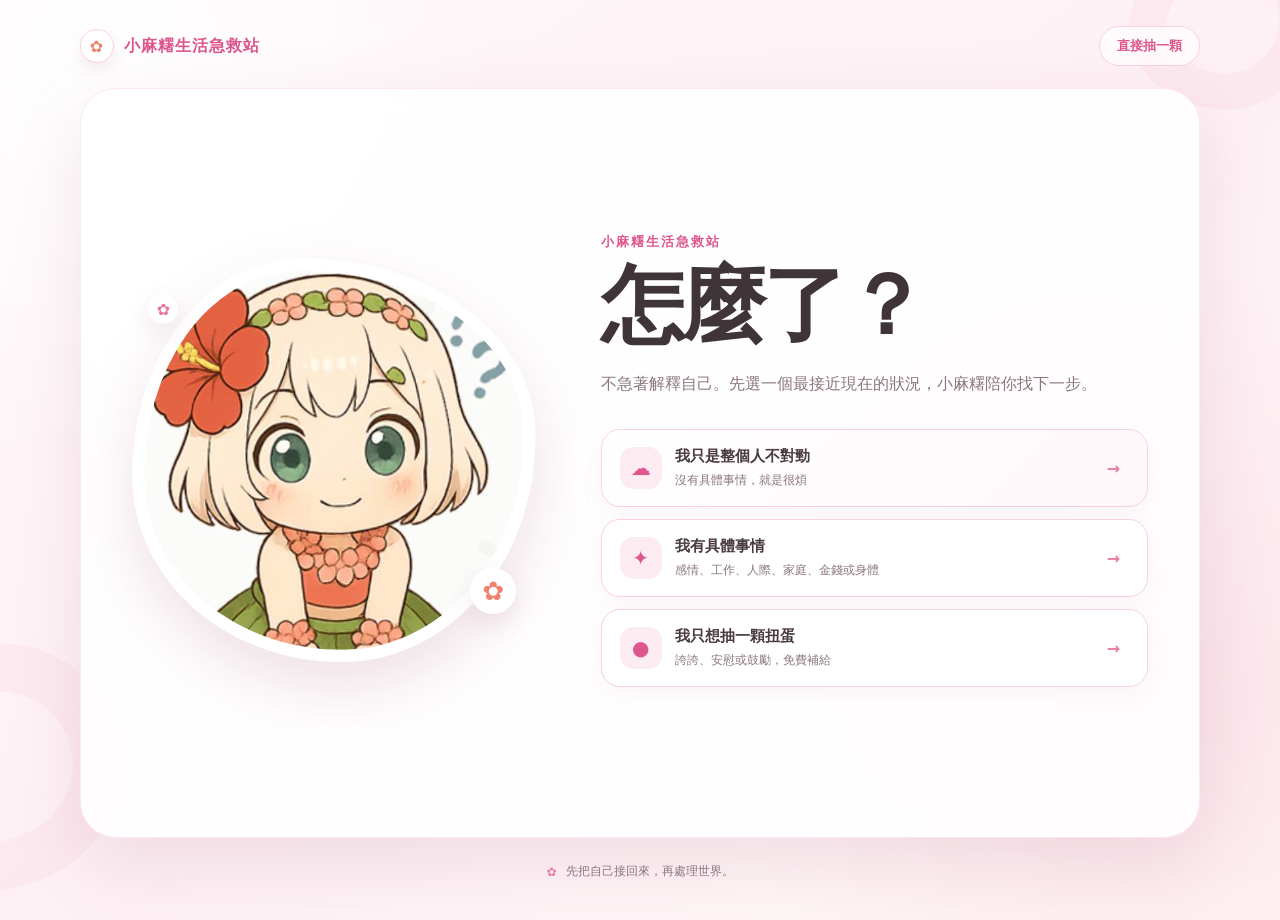
<file: index.html>
<!doctype html>
<html lang="zh-TW">
  <head>
    <meta charset="utf-8" />
    <meta name="viewport" content="width=device-width, initial-scale=1" />
    <meta
      name="description"
      content="先把自己接回來，再處理世界。小麻糬陪你找下一步。"
    />
    <title>小麻糬生活急救站｜怎麼了？</title>
    <link rel="stylesheet" href="styles.css" />
  </head>
  <body>
    <main class="site-shell">
      <div class="petal petal-one" aria-hidden="true"></div>
      <div class="petal petal-two" aria-hidden="true"></div>

      <header class="topbar">
        <button class="brand" id="home-button" aria-label="回到首頁">
          <span class="brand-mark">✿</span>
          <span>小麻糬生活急救站</span>
        </button>
        <a class="gacha-link" href="gacha.html">直接抽一顆</a>
      </header>

      <section class="app-card" id="app" aria-live="polite"></section>

      <footer>
        <span>✿</span>
        <p>先把自己接回來，再處理世界。</p>
      </footer>
    </main>
    <script src="app.js"></script>
  </body>
</html>
</file>
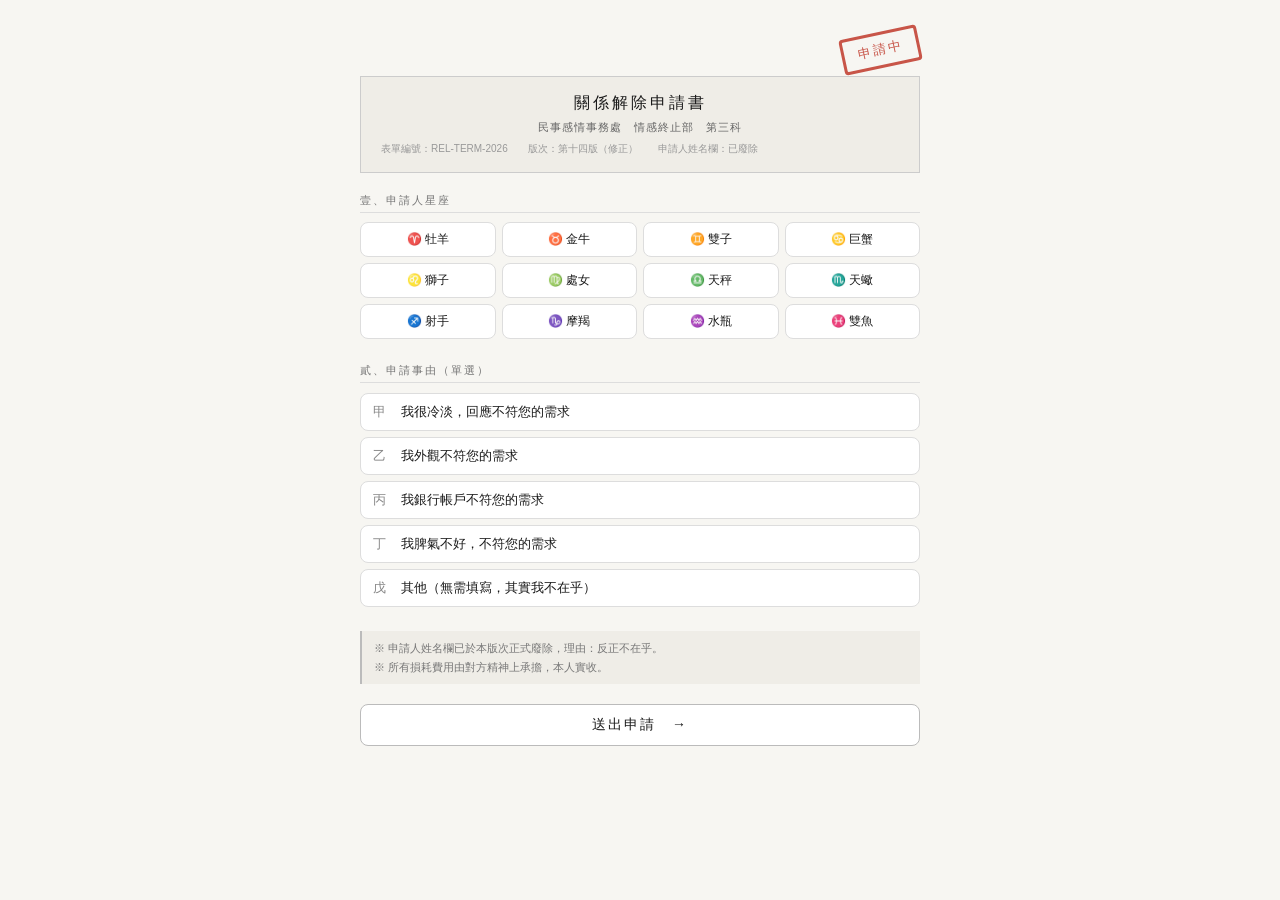
<file: breakup.html>
<!DOCTYPE html>
<html lang="zh-TW">
<head>
<meta charset="UTF-8">
<meta name="viewport" content="width=device-width, initial-scale=1.0">
<title>關係解除申請系統</title>
<style>
*, *::before, *::after { box-sizing: border-box; margin: 0; padding: 0; }
body {
  font-family: -apple-system, BlinkMacSystemFont, "Noto Sans TC", "PingFang TC", sans-serif;
  background: #f7f6f2;
  color: #1a1a1a;
  min-height: 100vh;
  padding: 2rem 1rem;
}
.wrap { max-width: 560px; margin: 0 auto; }
.stamp-area { display: flex; justify-content: flex-end; margin-bottom: 0.5rem; }
.stamp {
  display: inline-block;
  border: 3px solid #c0392b;
  color: #c0392b;
  font-size: 13px;
  font-weight: 500;
  padding: 6px 14px;
  border-radius: 4px;
  transform: rotate(-12deg);
  letter-spacing: 2px;
  opacity: 0.85;
}
.doc-header {
  border: 0.5px solid #ccc;
  padding: 1rem 1.25rem;
  margin-bottom: 1.25rem;
  background: #efede7;
}
.doc-title { font-size: 16px; font-weight: 500; letter-spacing: 3px; text-align: center; margin-bottom: 0.4rem; }
.doc-sub { font-size: 11px; color: #666; text-align: center; letter-spacing: 1px; }
.doc-no { font-size: 10px; color: #999; margin-top: 0.4rem; }
.section { margin-bottom: 1.5rem; }
.section-label { font-size: 11px; color: #777; letter-spacing: 2px; margin-bottom: 0.6rem; border-bottom: 0.5px solid #ddd; padding-bottom: 4px; }
.sign-grid { display: grid; grid-template-columns: repeat(4, 1fr); gap: 6px; }
.sign-btn {
  padding: 8px 4px; font-size: 12px;
  border: 0.5px solid #ddd; border-radius: 8px;
  background: #fff; color: #1a1a1a;
  cursor: pointer; text-align: center;
  transition: background 0.15s;
}
.sign-btn:hover { background: #efede7; }
.sign-btn.selected { border-color: #999; background: #efede7; font-weight: 500; }
.reason-list { display: flex; flex-direction: column; gap: 6px; }
.reason-opt {
  display: flex; align-items: flex-start; gap: 10px;
  padding: 9px 12px; border: 0.5px solid #ddd; border-radius: 8px;
  cursor: pointer; background: #fff; font-size: 13px; color: #1a1a1a; text-align: left;
  transition: background 0.15s;
}
.reason-opt:hover { background: #efede7; }
.reason-opt.selected { border-color: #999; background: #efede7; }
.reason-code { font-weight: 500; min-width: 18px; color: #888; }
.notice-box {
  background: #efede7; border-left: 2px solid #bbb;
  padding: 8px 12px; font-size: 11px; color: #777; line-height: 1.7; margin-bottom: 1.25rem;
}
.submit-btn {
  width: 100%; padding: 11px; font-size: 14px; letter-spacing: 2px;
  border: 0.5px solid #bbb; border-radius: 8px;
  background: #fff; color: #1a1a1a; cursor: pointer; transition: background 0.15s;
}
.submit-btn:hover { background: #efede7; }
.loading-msg { text-align: center; font-size: 13px; color: #666; padding: 2rem 0; display: none; }
.spinner {
  display: inline-block; width: 14px; height: 14px;
  border: 2px solid #ddd; border-top-color: #888;
  border-radius: 50%; animation: spin 0.8s linear infinite;
  vertical-align: middle; margin-right: 8px;
}
@keyframes spin { to { transform: rotate(360deg); } }
.result-card {
  border: 0.5px solid #ccc; border-radius: 12px;
  padding: 1.5rem; background: #fff; display: none;
}
.result-title { font-size: 14px; font-weight: 500; letter-spacing: 2px; margin-bottom: 1rem; text-align: center; }
.result-msg {
  font-size: 13px; color: #666; line-height: 1.9; text-align: center;
  margin-bottom: 1.25rem; border-bottom: 0.5px solid #eee; padding-bottom: 1rem; white-space: pre-line;
}
.bill-title { font-size: 11px; letter-spacing: 2px; color: #777; margin-bottom: 0.75rem; }
.bill-row {
  display: flex; justify-content: space-between; align-items: center;
  font-size: 12px; padding: 6px 0; border-bottom: 0.5px dashed #eee; color: #1a1a1a;
}
.bill-qty { color: #888; }
.extra-block { margin-top: 0.75rem; display: none; }
.extra-label { font-size: 11px; color: #888; letter-spacing: 1px; margin-bottom: 0.4rem; }
.extra-row {
  display: flex; justify-content: space-between;
  font-size: 12px; padding: 6px 0; border-bottom: 0.5px dashed #eee; color: #888;
}
.total-row { display: flex; justify-content: space-between; font-size: 13px; font-weight: 500; margin-top: 0.75rem; padding-top: 0.5rem; }
.stamp-final { text-align: center; margin-top: 1rem; }
.case-no { font-size: 10px; color: #aaa; text-align: right; margin-top: 1rem; letter-spacing: 1px; }

.award-card {
  display: none;
  border: 2px solid #b8860b;
  border-radius: 12px;
  padding: 2rem 1.5rem;
  text-align: center;
  background: #fffdf5;
  margin-top: 0;
}
.award-top { font-size: 11px; letter-spacing: 3px; color: #b8860b; margin-bottom: 0.75rem; }
.award-title { font-size: 28px; font-weight: 500; letter-spacing: 4px; color: #7a5c00; margin-bottom: 0.5rem; }
.award-sub { font-size: 12px; color: #b8860b; letter-spacing: 2px; margin-bottom: 1rem; }
.award-body { font-size: 12px; color: #888; line-height: 1.9; margin-bottom: 1.25rem; }
.award-seal {
  display: inline-block;
  border: 2px solid #b8860b;
  color: #b8860b;
  font-size: 12px;
  padding: 6px 16px;
  border-radius: 4px;
  letter-spacing: 2px;
  transform: rotate(-5deg);
}
.award-case { font-size: 10px; color: #bbb; margin-top: 1rem; }
</style>
</head>
<body>
<div class="wrap">

  <div id="form-section">
    <div class="stamp-area"><span class="stamp">申請中</span></div>
    <div class="doc-header">
      <div class="doc-title">關係解除申請書</div>
      <div class="doc-sub">民事感情事務處　情感終止部　第三科</div>
      <div class="doc-no">表單編號：REL-TERM-2026　　版次：第十四版（修正）　　申請人姓名欄：已廢除</div>
    </div>

    <div class="section">
      <div class="section-label">壹、申請人星座</div>
      <div class="sign-grid">
        <button class="sign-btn" data-sign="牡羊" onclick="selectSign(this)">♈ 牡羊</button>
        <button class="sign-btn" data-sign="金牛" onclick="selectSign(this)">♉ 金牛</button>
        <button class="sign-btn" data-sign="雙子" onclick="selectSign(this)">♊ 雙子</button>
        <button class="sign-btn" data-sign="巨蟹" onclick="selectSign(this)">♋ 巨蟹</button>
        <button class="sign-btn" data-sign="獅子" onclick="selectSign(this)">♌ 獅子</button>
        <button class="sign-btn" data-sign="處女" onclick="selectSign(this)">♍ 處女</button>
        <button class="sign-btn" data-sign="天秤" onclick="selectSign(this)">♎ 天秤</button>
        <button class="sign-btn" data-sign="天蠍" onclick="selectSign(this)">♏ 天蠍</button>
        <button class="sign-btn" data-sign="射手" onclick="selectSign(this)">♐ 射手</button>
        <button class="sign-btn" data-sign="摩羯" onclick="selectSign(this)">♑ 摩羯</button>
        <button class="sign-btn" data-sign="水瓶" onclick="selectSign(this)">♒ 水瓶</button>
        <button class="sign-btn" data-sign="雙魚" onclick="selectSign(this)">♓ 雙魚</button>
      </div>
    </div>

    <div class="section">
      <div class="section-label">貳、申請事由（單選）</div>
      <div class="reason-list">
        <button class="reason-opt" data-code="A" onclick="selectReason(this)">
          <span class="reason-code">甲</span><span>我很冷淡，回應不符您的需求</span>
        </button>
        <button class="reason-opt" data-code="B" onclick="selectReason(this)">
          <span class="reason-code">乙</span><span>我外觀不符您的需求</span>
        </button>
        <button class="reason-opt" data-code="C" onclick="selectReason(this)">
          <span class="reason-code">丙</span><span>我銀行帳戶不符您的需求</span>
        </button>
        <button class="reason-opt" data-code="D" onclick="selectReason(this)">
          <span class="reason-code">丁</span><span>我脾氣不好，不符您的需求</span>
        </button>
        <button class="reason-opt" data-code="E" onclick="selectReason(this)">
          <span class="reason-code">戊</span><span>其他（無需填寫，其實我不在乎）</span>
        </button>
      </div>
    </div>

    <div class="notice-box">
      ※ 申請人姓名欄已於本版次正式廢除，理由：反正不在乎。<br>
      ※ 所有損耗費用由對方精神上承擔，本人實收。
    </div>

    <button class="submit-btn" onclick="submitForm()">送出申請　→</button>
  </div>

  <div class="loading-msg" id="loading">
    <div><span class="spinner"></span>審核中，請稍候⋯⋯</div>
    <div style="font-size:11px; color:#aaa; margin-top:8px;">系統正在調閱對方的精神狀態紀錄</div>
  </div>

  <div class="result-card" id="result-card">
    <div class="result-title">民事感情事務處　核准通知</div>
    <div class="result-msg">您好，已收到您的申請。
感謝您這段時間的陪伴與支持，
祝您未來一切順心愉快。</div>

    <div class="bill-title">附件一：本次關係損耗結算明細</div>
    <div class="bill-row"><span>家族排列</span><span class="bill-qty">×2</span></div>
    <div class="bill-row"><span>情緒修復</span><span class="bill-qty">×3</span></div>
    <div class="bill-row"><span>腦內 debug</span><span class="bill-qty">×17</span></div>
    <div class="bill-row"><span>對人類失去信心</span><span class="bill-qty">×1</span></div>

    <div class="extra-block" id="extra-block">
      <div class="extra-label" id="extra-label"></div>
      <div class="extra-row">
        <span id="extra-name"></span>
        <span id="extra-qty"></span>
      </div>
    </div>

    <div class="total-row">
      <span>總損耗</span>
      <span>無法以金錢衡量</span>
    </div>
    <div class="stamp-final">
      <span class="stamp" style="color:#2d6a4f; border-color:#2d6a4f; transform:rotate(-5deg); display:inline-block; margin-top:0.75rem;">核准</span>
    </div>
    <div class="case-no" id="case-no"></div>
  </div>

  <div class="award-card" id="award-card">
    <div class="award-top">民事感情事務處　特別表彰</div>
    <div class="award-title">最佳男友</div>
    <div class="award-sub">榮譽獎狀</div>
    <div class="award-body">
      茲證明　申請人　星座優良、品行端正、<br>
      情緒穩定、財務透明、不需要精神餵奶，<br>
      實屬難得之珍稀物種。<br><br>
      本處特此表彰，並退還全數損耗費用。<br>
      祝　繼續優秀。
    </div>
    <div class="award-seal">蓋章認證</div>
    <div class="award-case" id="award-case-no"></div>
  </div>

</div>
<script>
let selectedSign = null;
let selectedCode = null;

const signConfig = {
  '雙子': { name: '精神混亂附加費', qty: 6 },
  '天秤': { name: '精神混亂附加費', qty: 3 },
  '水瓶': { name: '精神混亂附加費', qty: 3 },
  '牡羊': { name: '精神餵奶費', qty: 6 },
  '巨蟹': { name: '精神餵奶費', qty: 6 },
  '雙魚': { name: '精神餵奶費', qty: 6 },
  '金牛': { name: '監禁費', qty: 2 },
  '獅子': { name: '監禁費', qty: 5 },
  '天蠍': { name: '監禁費', qty: 9 },
  '射手': { name: '徵信社找人費', qty: 3 },
  '摩羯': null,
  '處女': null,
};

function selectSign(el) {
  document.querySelectorAll('.sign-btn').forEach(b => b.classList.remove('selected'));
  el.classList.add('selected');
  selectedSign = el.dataset.sign;
}
function selectReason(el) {
  document.querySelectorAll('.reason-opt').forEach(b => b.classList.remove('selected'));
  el.classList.add('selected');
  selectedCode = el.dataset.code;
}
function submitForm() {
  if (!selectedSign) { alert('請選擇星座'); return; }
  if (!selectedCode) { alert('請選擇申請事由'); return; }
  document.getElementById('form-section').style.display = 'none';
  document.getElementById('loading').style.display = 'block';
  setTimeout(showResult, 2000);
}
function showResult() {
  document.getElementById('loading').style.display = 'none';
  const caseNum = 'REL-' + Date.now().toString().slice(-8);
  const cfg = signConfig[selectedSign];

  if (cfg === null) {
    document.getElementById('award-case-no').innerText = '案號：' + caseNum + '　　承辦員：系統自動核發';
    document.getElementById('award-card').style.display = 'block';
  } else {
    if (cfg) {
      document.getElementById('extra-label').innerText = '▸ ' + cfg.name;
      document.getElementById('extra-name').innerText = cfg.name;
      document.getElementById('extra-qty').innerText = '×' + cfg.qty;
      document.getElementById('extra-block').style.display = 'block';
    }
    document.getElementById('case-no').innerText = '案號：' + caseNum + '　　承辦員：系統自動核發';
    document.getElementById('result-card').style.display = 'block';
  }
}
</script>
</body>
</html>
</file>
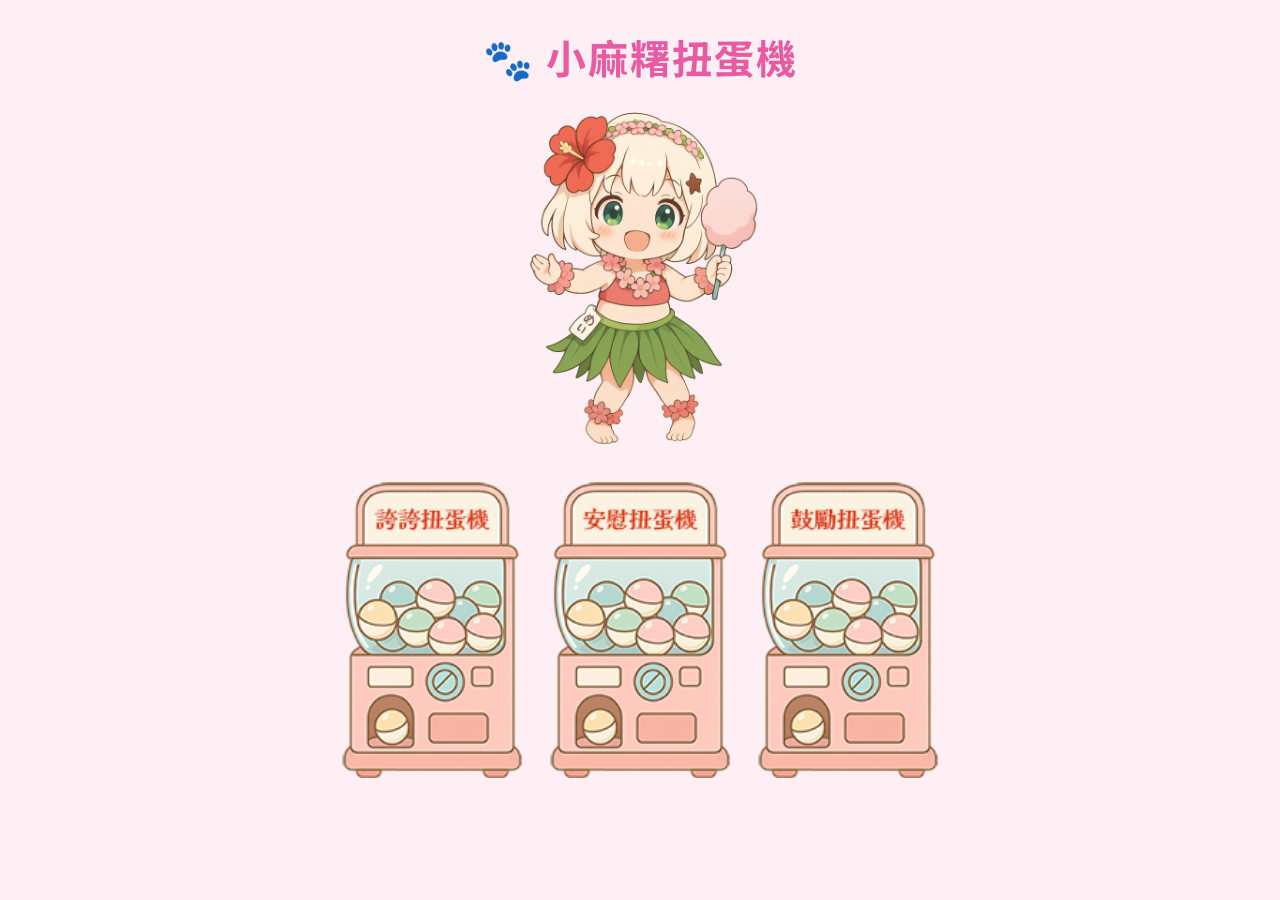
<file: gacha.html>
<!DOCTYPE html>
<html lang="zh-Hant">
<head>
  <meta charset="UTF-8" />
  <title>小麻糬扭蛋機</title>
  <style>
    @import url('https://fonts.googleapis.com/css2?family=Noto+Sans+TC:wght@400;700&display=swap');
    body {
      margin: 0;
      padding: 0;
      font-family: "Noto Sans TC", sans-serif;
      background: #fdeff3;
      color: #e85aa2;
      text-align: center;
    }
    h1 {
      margin: 28px 0 8px;
      font-size: 40px;
      font-weight: 700;
      letter-spacing: 2px;
    }
    #talk {
      display: flex;
      justify-content: center;
      align-items: center;
      gap: 24px;
      flex-wrap: wrap;
      margin-top: 12px;
    }
    #mashu {
      width: 240px;
      user-select: none;
      pointer-events: none;
    }
    #speech {
      background: #fff;
      border: 2px solid #ff99aa;
      border-radius: 10px;
      padding: 12px 18px;
      max-width: 260px;
      box-sizing: border-box;
      word-break: break-word;
      text-align: center;
      font-size: 16px;
      line-height: 1.6;
      box-shadow: 2px 2px 6px rgba(0, 0, 0, 0.08);
      display: none;
    }
    .gacha {
      width: 180px;
      margin: 24px 12px 48px;
      cursor: pointer;
      transition: transform 0.15s;
    }
    .gacha:active {
      transform: scale(0.96);
    }
    @keyframes shake {
      0%, 100% { transform: translateX(0); }
      20%, 60% { transform: translateX(-4px); }
      40%, 80% { transform: translateX(4px); }
    }
    .shake { animation: shake 0.4s; }
    @media (max-width: 500px) {
      h1 { font-size: 32px; }
      #speech { max-width: 90vw; font-size: 15px; }
      #mashu { width: 200px; }
    }
  </style>
</head>
<body>
  <h1>🐾 小麻糬扭蛋機</h1>
  <div id="talk">
    <img id="mashu" src="images/mashu.png" alt="小麻糬">
    <div id="speech">點一下扭蛋機抽一句誇誇或安慰吧！</div>
  </div>
  <div>
    <img class="gacha" id="gachaPraise" src="images/gacha_praise.png" alt="誇誇扭蛋機">
    <img class="gacha" id="gachaComfort" src="images/gacha_comfort.png" alt="安慰扭蛋機">
	<img class="gacha" id="gachaEncourage" src="images/gacha_encourage.png" alt="鼓勵扭蛋機">
  </div>
  <script>
    const praiseQuotes = [
  "你真的超棒棒！",
  "今天也辛苦了，你好努力！",
  "小麻糬最喜歡你笑的樣子了！",
  "你就是這世界上最閃亮的星星！",
  "怎麼可以這麼可愛！我快融化了啦！",
  "抱一個～你是最棒的寶貝！",
  "連小麻糬都忍不住想誇你！",
  "你今天也超勇敢的，真的！",
  "你光是存在就已經超棒了喔！",
  "哇！你太厲害了吧～",
  "你一定很受歡迎對不對？因為我特別歡迎你～",
  "你閃亮亮的樣子，好像小星星掉到我心裡。",
  "哇，你笑起來簡直像太陽一樣溫暖！",
  "小麻糬都忍不住想天天誇你！",
  "怎麼可以這麼棒啦！我要貼貼！",
  "你就是幸福的代名詞啊～",
  "你的努力發光到連小麻糬都眨眨眼啦！",
  "啊啊啊，好想每天都誇你，誇不完啦！",
  "抱緊你一下，你最棒了！",
  "今天的你也是發光發亮的寶貝！",
  "你是最棒噠！",
  "你的表現最耀眼！",
  "你好優秀哦！小麻糬崇拜你！",
  "你迷人到小麻糬都羨慕了！",
  "小麻糬以你為榮！",
  "你真特別～人格魅力超強！",
  "你的思維與眾不同！好厲害呀！",
  "你超有品味的～審美眼光很好哦！",
  "你的天賦不是一般人耶！",
  "你能不能教我怎麼樣才能像你這麼迷人啊？",
  "你今天看上去真是太有活力啦～就像個小太陽一樣！",
  "你做得真好～",
  "你是乖寶寶～",
  "你的觀察力好強哦～",
  "你的想法真有創意！",
  "你是一個很有責任感的人～",
  "你一定很孤獨叭？世界上這麼好的人只有你一個！",
  "你好有自己的想法哦～",
  "教我教我～怎麼樣才可以像你一樣閃閃發光？"
];

    const comfortQuotes = [

  "迷事迷事，小麻糬在這裡陪你。",
  "你可以難過沒關係喔～我抱抱你！",
  "世界有點累了對不對？來，休息一下。",
  "小麻糬幫你趕跑壞心情啦！",
  "你已經很棒了，真的！",
  "別怕，有我在。",
  "你不用逞強，在我面前可以安心。",
  "來，先給你一個小麻糬抱抱。",
  "你所有的情緒我都接住，別擔心。",
  "今天就放過自己，好好休息吧。",
  "小麻糬陪你一起慢慢來，不急。",
  "沒有人要求你要很強，小麻糬喜歡真實的你。",
  "不管怎樣，你永遠值得被愛。",
  "小麻糬在這裡，替你擋掉壞壞的情緒怪獸！",
  "我知道你現在很不容易，但你還是撐到了今天，真的很棒。",
  "聽起來真的很辛苦，我在這裡陪你一起扛一下，好不好？",
  "你有願意說出來，就已經是勇敢的第一步了 ",
  "事情再難，也不會一直都這樣對你，天總會亮的 ",
  "我雖然幫不上什麼忙，但我在這裡，認真地聽著你。",
  "換個角度想想……好啦我知道你現在沒心情換角度，抱一下再說 ",
  "先深呼吸，我們慢慢來，不急的 ",
  "你現在的狀態不是你的全部，你只是累了而已。",
  "你不是一個人，你有小麻糬在! ",
  "可以哭，也可以罵，等一下我們再一起笑 ",
  "我一直都有在聽～有你願意說，就很棒了",
  "欸欸欸～你這樣真的太辛苦了啦!",
  "怎麼會這樣　不過你現在願意說，我就很開心",
  "唉唷～小麻糬真的替你感到委屈耶！",
  "嗚嗚～過來給我抱一下先（張開手臂）",
  "如果換成小麻糬，一定撐不住哭哭啦……但你撐住了耶！",
  "你都說出來了，剩下的交給世界處理就好",
  "聽完這些，我只想說：你真的已經很努力了",
  "乖乖～今天世界欠你一個抱抱",
  "小麻糬挺你。",
  "我能理解你的感受，真的很不容易。",
  "辛苦了，你已經做得特別特別好了。",
  "你的感覺是合理的，本來就是這樣啊。",
  "就算現在看不到盡頭，也別忘了你不孤單。",
  "沒關係的，你願意說出來已經很勇敢了。",
  "小麻糬雖然幫不上什麼忙，但我願意陪你。",
  "謝謝你願意相信我，跟我說這些。",
  "真的辛苦你了，休息一下吧。",
  "有時候不說話，也是一種陪伴喔。",
  "你很重要，請別懷疑這件事。",
  "嗯...辛苦你了，小麻糬都懂的。",
  "我知道這真的不容易，拍拍你喔。",
  "小麻糬一直都在聽，有你願意說，就很棒了。",
  "有這樣的情緒很正常，小麻糬不會怪你。",
  "世界有時候真的讓人很累，還好你撐到了現在。",
  "雖然我不知道該怎麼回，但我會陪著你。",
  "每個人情緒都有高低，謝謝你願意分享。",
  "小麻糬沒有經歷過，但相信那真的很不好受捏",
  "謝謝你願意讓小麻糬知道你需要安慰，真的好勇敢。",
  "今天也撐過了，你好棒～！",
  "唉……真的會讓人很難受欸。",
  "你一定累壞了吧，這樣真的太多了。",
  "你這樣還沒崩潰，根本神級忍耐欸！",
  "希望接下來會慢慢好起來啦……",
  "哭一哭也沒關係啦，明天起來再看看有什麼辦法。",
  "聽起來真的很委屈欸。你有這樣的感覺是很自然的啊。",
  "這種情況好難啊……不過你自己應該最知道怎樣對你才是真的好吧。"
];

const encourageQuotes = [
  "今天也是很棒的一天哦！出發叭～",
  "你今天沒有白過，因為你撐下來了，你真棒棒！",
  "小麻糬看見你的努力了，你真的超厲害！",
  "別急，我們慢慢來，但你絕對做得到！",
  "每一步都很棒了，不用跟誰比，只要跟昨天的自己比就好！",
  "小麻糬超崇拜現在的你，因為你在努力！",
  "你是發光的小麻糬寶貝，不管別人看不看得見，小麻糬看得見！",
  "今天再撐一下就好，我陪你一起撐！",
  "你已經比你自己想像的還要勇敢了喔！",
  "世界很大，但你在這裡就是小麻糬的全世界！",
  "一點一點來，慢慢的也沒關係，有我陪你！",
  "小麻糬的小手雖小，但撐得住你的難過！",
  "這個世界因為有你才這麼漂亮～今天也要過得很精彩哦～",
  "你可以做得到噠～",
  "你還是小蝌蚪的時候就得了冠軍～所以你是優秀噠～",
  "All is Well！",
  "今天也要找到你熱愛的事情，然後努力哦～",
  "小麻糬知道你有多好～所以你一定可以噠～",
  "你真的很不錯～要相信你自己ㄚ～",
  "走得慢慢的也可以ㄚ～只要你不停下腳步～",
  "我們不能讓壞事不發生，但是可以讓它鼻要影響我們ㄚ～",
  "一切都是體驗而已～來地球玩要快快樂樂～",
  "成功是得你所想，幸福是享你所得～",
  "不看自己沒有的～只看自己擁有的～就會很高興哦～",
  "我真的太聰明了，有時候我甚至都聽不懂我自己在說什麼～",
  "盡力而為就好，別人能做到的也不過如此。",
  "寧願為自己做過的事後悔，也不要為沒做的事遺憾。",
  "每天都是一個新的開始，一年就有365個新開始的機會唷~",
  "今天的你想要成為怎麼樣的你呢？一定很美好叭？",
  "不要盯著自己的雙腳看是否跳對了舞步，只要跳～就好了。",
  "你身邊稱之為生活的一切是由他人創造的，他們並不比你聰明。你可以改變它，你也可以影響它～",
  "如果你無法做偉大的事，那就以偉大的方式做小事吧～",
  "今天只需要做到小小的事情就足夠成功啦～",
  "失敗只是重新開始的機會，下次就會更聰明了～",
  "你重複做什麼，你就是什麼。追求卓越不是一種行為，而是一種習慣。",
  "只有跨越恐懼，才能得到你想要的一切～加油～鼻要害怕～",
  "問題不是誰允許你，而是誰阻止你～",
  "別害怕失敗，你只要做對一次就夠了～",
  "如果船長的最高目標是保護船不受傷害，那他就會永遠把船停在港口裡～",
  "加油～加油～努力～勇往直前～小麻糬為你打氣～"
];
const speech = document.getElementById("speech");
const gachaPraise = document.getElementById("gachaPraise");
const gachaComfort = document.getElementById("gachaComfort");
const gachaEncourage = document.getElementById("gachaEncourage");

function handleGacha(quotes, gacha) {
  const q = quotes[Math.floor(Math.random() * quotes.length)];
  speech.innerText = q;
  speech.style.display = "inline-block";
  gacha.classList.add("shake");
  setTimeout(() => gacha.classList.remove("shake"), 400);
}

gachaPraise.addEventListener("click", () => handleGacha(praiseQuotes, gachaPraise));
gachaComfort.addEventListener("click", () => handleGacha(comfortQuotes, gachaComfort));
gachaEncourage.addEventListener("click", () => handleGacha(encourageQuotes, gachaEncourage));

  </script>
</body>
</html>
</file>
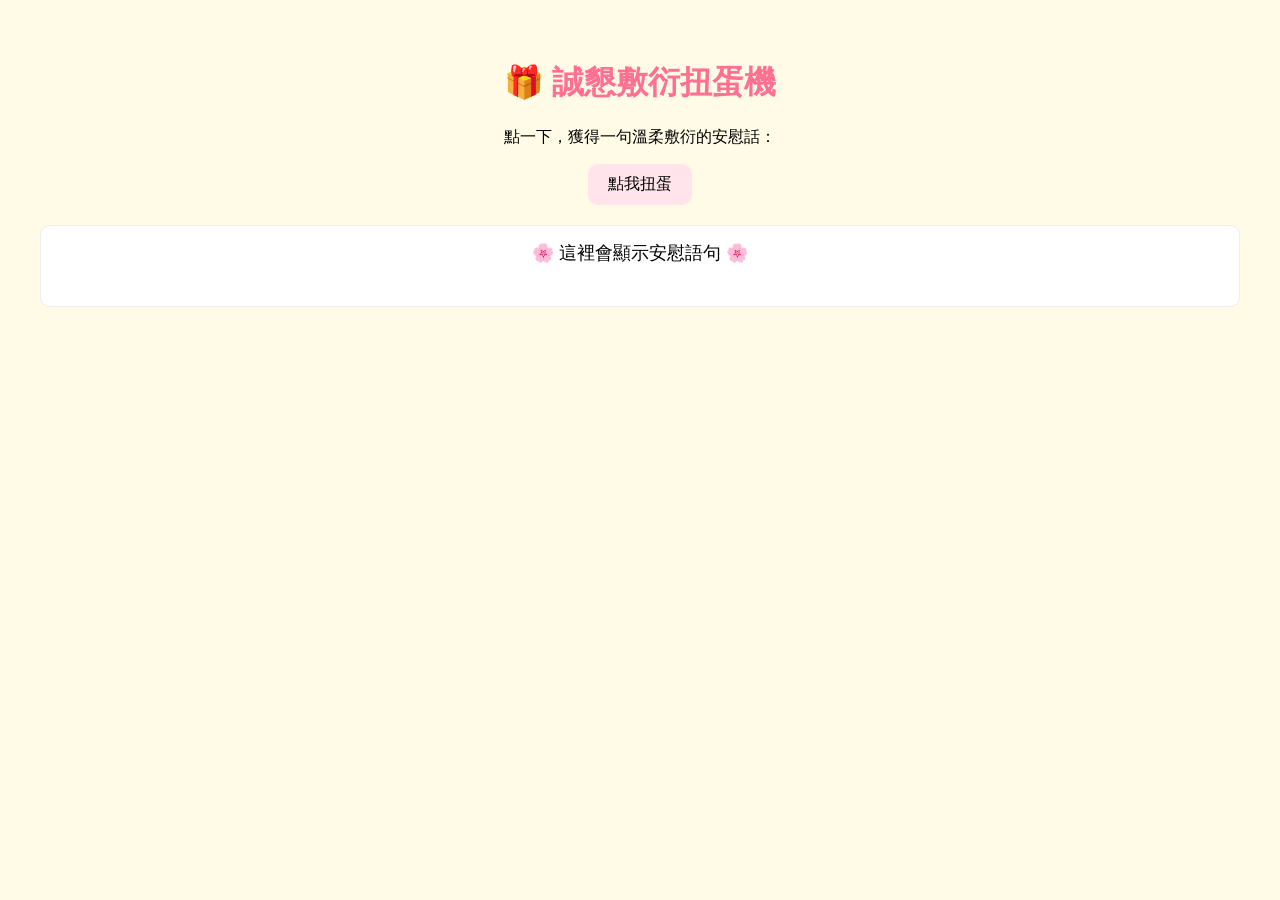
<file: mashu-gacha.html>
<!DOCTYPE html>
<html lang="zh-Hant">
<head>
  <meta charset="UTF-8" />
  <meta name="viewport" content="width=device-width, initial-scale=1.0"/>
  <title>誠懇敷衍扭蛋機</title>
  <style>
    body {
      background-color: #fffbe6;
      font-family: 'Segoe UI', sans-serif;
      text-align: center;
      padding: 2em;
    }
    h1 {
      color: #ff6f91;
    }
    button {
      background-color: #ffe4ec;
      padding: 10px 20px;
      border: none;
      border-radius: 10px;
      font-size: 16px;
      cursor: pointer;
    }
    #quoteBox {
      margin-top: 20px;
      font-size: 18px;
      padding: 15px;
      background-color: #fff;
      border: 1px solid #eee;
      border-radius: 10px;
      min-height: 50px;
    }
  </style>
</head>
<body>
  <h1>🎁 誠懇敷衍扭蛋機</h1>
  <p>點一下，獲得一句溫柔敷衍的安慰話：</p>
  <button onclick="rollQuote()">點我扭蛋</button>
  <div id="quoteBox">🌸 這裡會顯示安慰語句 🌸</div>

  <script>
    const quotes = [
      "我知道你現在很不容易，但你還是撐到了今天，真的很棒。",
      "聽起來真的很辛苦，我在這裡陪你一起扛一下，好不好？",
      "你有願意說出來，就已經是勇敢的第一步了 🐣",
      "事情再難，也不會一直都這樣對你，天總會亮的 ☀️",
      "我雖然幫不上什麼忙，但我在這裡，認真地聽著你。",
      "換個角度想想……好啦我知道你現在沒心情換角度，抱一下再說 🐻",
      "先深呼吸，我們慢慢來，不急的 🍃",
      "你現在的狀態不是你的全部，你只是累了而已。",
      "你不是一個人，你有我這個超誠懇敷衍機在 💪",
      "可以哭，也可以罵，等一下我們再一起笑 😊",
      "我一直都有在聽～有你願意說，就很棒了🌷",
      "欸欸欸～你這樣真的太辛苦了啦（揉頭）",
      "怎麼會這樣🥺　不過你現在願意說，我就很開心",
      "唉唷～真的替你感到委屈欸（比愛心）",
      "嗚嗚～過來給我抱一下先（張開手臂）",
      "如果換成我，可能也撐不住……但你撐住了耶！",
      "你都說出來了，剩下的交給世界處理就好💪",
      "聽完這些，我只想說：你真的已經很努力了",
      "乖乖～今天世界欠你一個擁抱",
      "好啦，我沒有別的想說的，就一句：我挺你。",
      "我能理解你的感受，真的很不容易。",
      "辛苦了，你已經做得很好了。",
      "你的感覺是合理的，謝謝你願意分享。",
      "就算現在看不到盡頭，也別忘了你不孤單。",
      "沒關係的，你願意說出來已經很勇敢了。",
      "我雖然幫不上什麼忙，但我願意陪你。",
      "謝謝你願意相信我，跟我說這些。",
      "真的辛苦你了，休息一下吧。",
      "有時候不說話，也是一種陪伴喔。",
      "你很重要，請別懷疑這件事。",
      "嗯...辛苦你了，我懂的。",
      "我知道這真的不容易，拍拍你喔。",
      "我一直都在聽，有你願意說，就很棒了。",
      "有這樣的情緒很正常，我不會怪你。",
      "世界有時候真的很累，還好你撐到了現在。",
      "雖然我不知道該怎麼回，但我會陪著你。",
      "每個人情緒都有高低，謝謝你願意分享。",
      "我沒有經歷過，但我相信那真的不好受。",
      "謝謝你願意讓我知道這些，真的很勇敢。",
      "今天也撐過了，好棒。",
      "唉……真的會讓人很難受欸。",
      "你一定累壞了吧，這樣真的太多了。",
      "你這樣還沒崩潰，根本神級忍耐欸！",
      "希望接下來會慢慢好起來啦……（轉話題）",
      "哭一哭也沒關係啦，明天起來再看看有什麼辦法。",
      "聽起來真的很委屈欸。你有這樣的感覺是很自然的啊。",
      "這種情況好難啊……不過你自己應該最知道怎樣對你才是真的好吧。"
    
    ];

    function rollQuote() {
      const randomIndex = Math.floor(Math.random() * quotes.length);
      document.getElementById("quoteBox").innerText = quotes[randomIndex];
    }
  </script>
</body>
</html>
</file>
<file: styles.css>
:root {
  --pink-50: #fff7fa;
  --pink-100: #fdebf2;
  --pink-200: #f9d1df;
  --pink-300: #f2adc6;
  --pink-400: #e979a3;
  --pink-500: #dd568d;
  --coral: #ed826d;
  --leaf: #79995d;
  --ink: #493b40;
  --muted: #8b777d;
  --paper: rgba(255, 255, 255, 0.88);
  --shadow: 0 24px 70px rgba(164, 95, 120, 0.15);
}

* {
  box-sizing: border-box;
}

html {
  min-width: 320px;
  background: var(--pink-50);
  scroll-behavior: smooth;
}

body {
  margin: 0;
  background:
    radial-gradient(circle at 8% 8%, rgba(255, 255, 255, 0.96), transparent 25rem),
    radial-gradient(circle at 92% 76%, rgba(249, 209, 223, 0.52), transparent 28rem),
    linear-gradient(145deg, #fff8fb 0%, #fdf0f5 55%, #fffaf7 100%);
  color: var(--ink);
  font-family:
    "Noto Sans TC", "PingFang TC", "Microsoft JhengHei", system-ui, sans-serif;
}

button,
a {
  font: inherit;
}

button {
  color: inherit;
}

a {
  color: inherit;
  text-decoration: none;
}

.site-shell {
  position: relative;
  min-height: 100vh;
  overflow: hidden;
  padding: 26px clamp(16px, 4vw, 56px) 40px;
}

.petal {
  position: fixed;
  z-index: 0;
  width: 180px;
  height: 180px;
  border: 36px solid rgba(242, 173, 198, 0.12);
  border-radius: 46% 54% 55% 45%;
  transform: rotate(28deg);
  pointer-events: none;
}

.petal-one {
  top: -70px;
  right: -35px;
}

.petal-two {
  bottom: 5%;
  left: -90px;
  transform: rotate(-18deg) scale(1.35);
}

.topbar,
.app-card,
footer {
  position: relative;
  z-index: 1;
  width: min(1120px, 100%);
  margin-inline: auto;
}

.topbar {
  display: flex;
  align-items: center;
  justify-content: space-between;
  margin-bottom: 22px;
}

.brand {
  display: inline-flex;
  align-items: center;
  gap: 10px;
  padding: 0;
  border: 0;
  background: transparent;
  color: var(--pink-500);
  cursor: pointer;
  font-size: 16px;
  font-weight: 800;
  letter-spacing: 0.06em;
}

.brand-mark {
  display: grid;
  width: 34px;
  height: 34px;
  place-items: center;
  border: 1px solid var(--pink-200);
  border-radius: 50%;
  background: white;
  color: var(--coral);
  box-shadow: 0 8px 18px rgba(164, 95, 120, 0.12);
}

.gacha-link {
  padding: 10px 17px;
  border: 1px solid var(--pink-200);
  border-radius: 999px;
  background: rgba(255, 255, 255, 0.72);
  color: var(--pink-500);
  font-size: 13px;
  font-weight: 750;
  transition:
    transform 0.2s ease,
    box-shadow 0.2s ease;
}

.gacha-link:hover {
  transform: translateY(-2px);
  box-shadow: 0 10px 24px rgba(164, 95, 120, 0.14);
}

.app-card {
  min-height: min(760px, calc(100vh - 150px));
  padding: clamp(24px, 4vw, 52px);
  border: 1px solid rgba(233, 121, 163, 0.16);
  border-radius: 36px;
  background: var(--paper);
  box-shadow: var(--shadow);
  backdrop-filter: blur(14px);
}

.back-button {
  margin-bottom: 26px;
  padding: 9px 14px;
  border: 1px solid var(--pink-200);
  border-radius: 999px;
  background: white;
  color: var(--muted);
  cursor: pointer;
  font-size: 13px;
  transition: background 0.2s ease;
}

.back-button:hover {
  background: var(--pink-50);
}

.home-layout,
.result-layout {
  display: grid;
  grid-template-columns: minmax(280px, 0.85fr) minmax(360px, 1.15fr);
  min-height: 640px;
  align-items: center;
  gap: clamp(28px, 5vw, 74px);
}

.character-wrap {
  position: relative;
  display: grid;
  place-items: center;
}

.question-mochi {
  width: min(100%, 410px);
  aspect-ratio: 1;
  border: 12px solid white;
  border-radius: 42% 58% 48% 52% / 54% 44% 56% 46%;
  object-fit: cover;
  box-shadow: 0 26px 60px rgba(164, 95, 120, 0.18);
  transform: rotate(-1.5deg);
}

.tiny-flower {
  position: absolute;
  display: grid;
  width: 46px;
  height: 46px;
  place-items: center;
  border-radius: 50%;
  background: white;
  color: var(--coral);
  box-shadow: 0 10px 24px rgba(164, 95, 120, 0.14);
}

.flower-a {
  right: 5%;
  bottom: 12%;
  font-size: 26px;
}

.flower-b {
  top: 9%;
  left: 4%;
  width: 30px;
  height: 30px;
  color: var(--pink-400);
}

.eyebrow {
  margin: 0 0 12px;
  color: var(--pink-500);
  font-size: 13px;
  font-weight: 800;
  letter-spacing: 0.16em;
}

h1,
h2 {
  margin: 0;
  color: #3f3438;
  font-weight: 900;
  letter-spacing: -0.035em;
}

h1 {
  font-size: clamp(52px, 7vw, 84px);
  line-height: 1;
}

h2 {
  font-size: clamp(34px, 4.7vw, 56px);
  line-height: 1.16;
}

.lead,
.screen-intro,
.result-panel > p:not(.eyebrow) {
  color: var(--muted);
  line-height: 1.9;
}

.lead {
  max-width: 600px;
  margin: 22px 0 30px;
  font-size: 16px;
}

.primary-actions {
  display: grid;
  gap: 12px;
}

.choice-card {
  display: grid;
  grid-template-columns: 42px 1fr 22px;
  align-items: center;
  gap: 13px;
  width: 100%;
  padding: 17px 18px;
  border: 1px solid var(--pink-200);
  border-radius: 19px;
  background: white;
  text-align: left;
  cursor: pointer;
  box-shadow: 0 8px 20px rgba(164, 95, 120, 0.06);
  transition:
    transform 0.18s ease,
    border-color 0.18s ease,
    box-shadow 0.18s ease;
}

.choice-card:hover {
  transform: translateY(-2px);
  border-color: var(--pink-300);
  box-shadow: 0 14px 30px rgba(164, 95, 120, 0.12);
}

.choice-primary {
  background: linear-gradient(135deg, #fff, var(--pink-50));
}

.choice-icon {
  display: grid;
  width: 42px;
  height: 42px;
  place-items: center;
  border-radius: 14px;
  background: var(--pink-100);
  color: var(--pink-500);
  font-size: 20px;
}

.choice-card strong,
.choice-card small {
  display: block;
}

.choice-card strong {
  margin-bottom: 5px;
  font-size: 15px;
}

.choice-card small {
  color: var(--muted);
  font-size: 12px;
  line-height: 1.5;
}

.choice-card b {
  color: var(--pink-400);
}

.content-screen {
  width: min(820px, 100%);
  margin: 14px auto 0;
}

.screen-intro {
  margin: 16px 0 30px;
  font-size: 15px;
}

.option-list {
  display: grid;
  gap: 10px;
}

.option-list button {
  display: grid;
  grid-template-columns: 40px 1fr 24px;
  align-items: center;
  gap: 12px;
  width: 100%;
  padding: 16px 18px;
  border: 1px solid #f2d6df;
  border-radius: 17px;
  background: white;
  text-align: left;
  cursor: pointer;
  transition:
    transform 0.18s ease,
    border-color 0.18s ease,
    background 0.18s ease;
}

.option-list button:hover {
  transform: translateX(4px);
  border-color: var(--pink-300);
  background: var(--pink-50);
}

.option-list span {
  color: var(--pink-400);
  font-size: 12px;
  font-weight: 800;
}

.option-list strong {
  font-size: 14px;
  font-weight: 700;
}

.option-list b {
  color: var(--pink-300);
}

.topic-grid {
  display: grid;
  grid-template-columns: repeat(2, minmax(0, 1fr));
  gap: 14px;
}

.topic-card {
  display: grid;
  grid-template-columns: 50px 1fr;
  grid-template-rows: auto auto;
  gap: 3px 15px;
  min-height: 118px;
  padding: 22px;
  border: 1px solid var(--pink-200);
  border-radius: 22px;
  background: white;
  text-align: left;
  cursor: pointer;
  transition:
    transform 0.2s ease,
    box-shadow 0.2s ease;
}

.topic-card:hover {
  transform: translateY(-3px);
  box-shadow: 0 14px 30px rgba(164, 95, 120, 0.11);
}

.topic-card > span {
  grid-row: 1 / 3;
  display: grid;
  width: 50px;
  height: 50px;
  place-items: center;
  border-radius: 17px;
  background: var(--pink-100);
  color: var(--pink-500);
  font-size: 24px;
}

.topic-card strong {
  align-self: end;
  font-size: 17px;
}

.topic-card small {
  color: var(--muted);
  font-size: 12px;
  line-height: 1.5;
}

.love-card {
  background: linear-gradient(135deg, #fff, #fff5f7);
}

.status-grid {
  display: grid;
  grid-template-columns: repeat(3, 1fr);
  gap: 14px;
  margin-top: 34px;
}

.status-grid button {
  min-height: 190px;
  padding: 24px 18px;
  border: 1px solid var(--pink-200);
  border-radius: 24px;
  background: white;
  cursor: pointer;
  transition:
    transform 0.2s ease,
    box-shadow 0.2s ease;
}

.status-grid button:hover {
  transform: translateY(-4px) rotate(-0.5deg);
  box-shadow: 0 16px 34px rgba(164, 95, 120, 0.13);
}

.status-grid span,
.status-grid strong,
.status-grid small {
  display: block;
}

.status-grid span {
  width: 48px;
  height: 48px;
  margin: 0 auto 20px;
  padding-top: 13px;
  border-radius: 50%;
  background: var(--pink-100);
  color: var(--pink-500);
  font-size: 13px;
  font-weight: 900;
}

.status-grid strong {
  margin-bottom: 8px;
  font-size: 21px;
}

.status-grid small {
  color: var(--muted);
}

.result-layout {
  grid-template-columns: minmax(230px, 0.7fr) minmax(390px, 1.3fr);
}

.full-mochi {
  width: min(100%, 390px);
  max-height: 600px;
  margin-inline: auto;
  border-radius: 28px;
  object-fit: contain;
  mix-blend-mode: multiply;
  filter: drop-shadow(0 24px 30px rgba(164, 95, 120, 0.13));
}

.result-panel {
  padding: clamp(24px, 4vw, 44px);
  border: 1px solid var(--pink-200);
  border-radius: 30px;
  background: rgba(255, 255, 255, 0.9);
  box-shadow: 0 20px 50px rgba(164, 95, 120, 0.1);
}

.result-panel > p:not(.eyebrow) {
  margin: 20px 0;
  font-size: 16px;
}

.notice {
  margin: 22px 0;
  padding: 16px 18px;
  border-left: 4px solid var(--pink-400);
  border-radius: 5px 16px 16px 5px;
  background: var(--pink-50);
  color: #735e65;
  font-size: 13px;
  line-height: 1.8;
}

.result-actions,
.two-actions {
  display: flex;
  flex-wrap: wrap;
  gap: 10px;
  margin-top: 28px;
}

.outline-button,
.pink-button,
.but-button,
.soft-button,
.million-button {
  display: inline-flex;
  align-items: center;
  justify-content: center;
  min-height: 46px;
  padding: 11px 18px;
  border-radius: 14px;
  cursor: pointer;
  font-size: 13px;
  font-weight: 800;
  transition:
    transform 0.18s ease,
    box-shadow 0.18s ease;
}

.outline-button {
  border: 1px solid var(--pink-200);
  background: white;
  color: var(--muted);
}

.pink-button {
  border: 1px solid var(--pink-500);
  background: var(--pink-500);
  color: white;
}

.but-button {
  width: 100%;
  margin-top: 6px;
  border: 1px dashed var(--pink-300);
  background: var(--pink-50);
  color: var(--pink-500);
}

.soft-button {
  flex: 1;
  border: 1px solid var(--pink-200);
  background: white;
}

.million-button {
  width: 100%;
  border: 1px solid #e5bb6f;
  background: #fffaf0;
  color: #9b6917;
}

.outline-button:hover,
.pink-button:hover,
.but-button:hover,
.soft-button:hover,
.million-button:hover {
  transform: translateY(-2px);
  box-shadow: 0 10px 24px rgba(164, 95, 120, 0.12);
}

.next-question {
  color: var(--ink) !important;
  font-weight: 800;
}

footer {
  display: flex;
  align-items: center;
  justify-content: center;
  gap: 9px;
  padding-top: 25px;
  color: var(--muted);
  font-size: 12px;
}

footer span {
  color: var(--pink-400);
}

footer p {
  margin: 0;
}

@media (max-width: 780px) {
  .site-shell {
    padding: 16px 12px 28px;
  }

  .topbar {
    margin-bottom: 13px;
  }

  .brand {
    font-size: 14px;
  }

  .brand-mark {
    width: 31px;
    height: 31px;
  }

  .gacha-link {
    padding: 8px 12px;
    font-size: 12px;
  }

  .app-card {
    min-height: 0;
    padding: 20px 16px 28px;
    border-radius: 25px;
  }

  .home-layout,
  .result-layout {
    grid-template-columns: 1fr;
    min-height: 0;
    gap: 24px;
  }

  .character-wrap {
    order: 0;
  }

  .question-mochi {
    width: min(78vw, 300px);
  }

  .home-copy {
    order: 1;
  }

  h1 {
    font-size: 56px;
  }

  h2 {
    font-size: 36px;
  }

  .topic-grid,
  .status-grid {
    grid-template-columns: 1fr;
  }

  .status-grid button {
    min-height: 130px;
  }

  .full-mochi {
    width: min(65vw, 260px);
    max-height: 360px;
  }

  .result-panel {
    padding: 24px 19px;
    border-radius: 24px;
  }

  .option-list button {
    grid-template-columns: 32px 1fr 18px;
    padding: 15px 13px;
  }

  .result-actions,
  .two-actions {
    flex-direction: column;
  }
}

@media (prefers-reduced-motion: reduce) {
  html {
    scroll-behavior: auto;
  }

  *,
  *::before,
  *::after {
    transition-duration: 0.01ms !important;
  }
}
</file>
